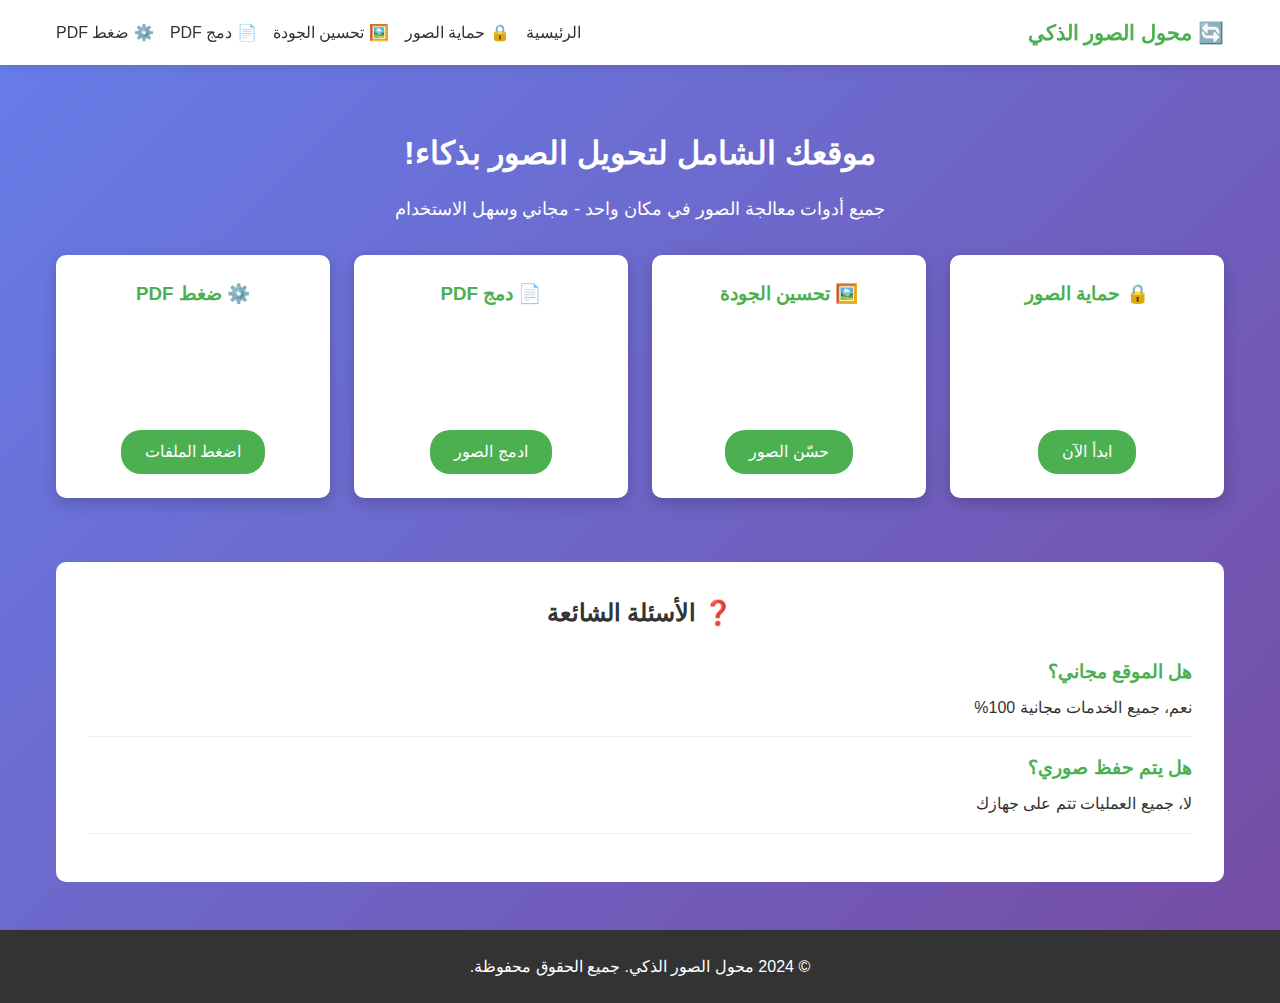
<file: index.html>
<!DOCTYPE html>
<html lang="ar" dir="rtl">
<head>
    <meta charset="UTF-8">
    <meta name="viewport" content="width=device-width, initial-scale=1.0">
    <title>محول الصور الذكي - تحويل وحماية الصور أونلاين</title>
    <meta name="description" content="أداة مجانية لتحويل الصور، حماية الصور بكلمة مرور، تحسين الجودة ودمج الصور في PDF">
    <link rel="stylesheet" href="assets/css/style.css">
</head>
<body>
    <!-- شريط التنقل -->
    <nav>
        <div class="nav-container">
            <h1>🔄 محول الصور الذكي</h1>
            <ul>
                <li><a href="index.html">الرئيسية</a></li>
                <li><a href="password-protect.html">🔒 حماية الصور</a></li>
                <li><a href="image-quality.html">🖼️ تحسين الجودة</a></li>
                <li><a href="merge-pdf.html">📄 دمج PDF</a></li>
                <li><a href="compress-pdf.html">⚙️ ضغط PDF</a></li>
            </ul>
        </div>
    </nav>

    <!-- قسم البطل -->
    <main>
        <section class="hero">
            <h2>موقعك الشامل لتحويل الصور بذكاء!</h2>
            <p>جميع أدوات معالجة الصور في مكان واحد - مجاني وسهل الاستخدام</p>
            
            <div class="features-grid">
                <div class="feature-card">
                    <h3>🔒 حماية الصور</h3>
                    <p>أضف كلمة مرور قوية لصورك المهمة</p>
                    <a href="password-protect.html" class="btn">ابدأ الآن</a>
                </div>
                
                <div class="feature-card">
                    <h3>🖼️ تحسين الجودة</h3>
                    <p>حسّن جودة صورك الضبابية تلقائياً</p>
                    <a href="image-quality.html" class="btn">حسّن الصور</a>
                </div>
                
                <div class="feature-card">
                    <h3>📄 دمج PDF</h3>
                    <p>اجمع صورك في ملف PDF واحد</p>
                    <a href="merge-pdf.html" class="btn">ادمج الصور</a>
                </div>
                
                <div class="feature-card">
                    <h3>⚙️ ضغط PDF</h3>
                    <p>قلل حجم ملفاتك مع الحفاظ على الجودة</p>
                    <a href="compress-pdf.html" class="btn">اضغط الملفات</a>
                </div>
            </div>
        </section>

        <!-- الأسئلة الشائعة -->
        <section class="faq">
            <h2>❓ الأسئلة الشائعة</h2>
            <div class="faq-item">
                <h3>هل الموقع مجاني؟</h3>
                <p>نعم، جميع الخدمات مجانية 100%</p>
            </div>
            <div class="faq-item">
                <h3>هل يتم حفظ صوري؟</h3>
                <p>لا، جميع العمليات تتم على جهازك</p>
            </div>
        </section>
    </main>

    <!-- التذييل -->
    <footer>
        <p>© 2024 محول الصور الذكي. جميع الحقوق محفوظة.</p>
    </footer>

    <script src="assets/js/app.js"></script>
</body>
</html>
</file>
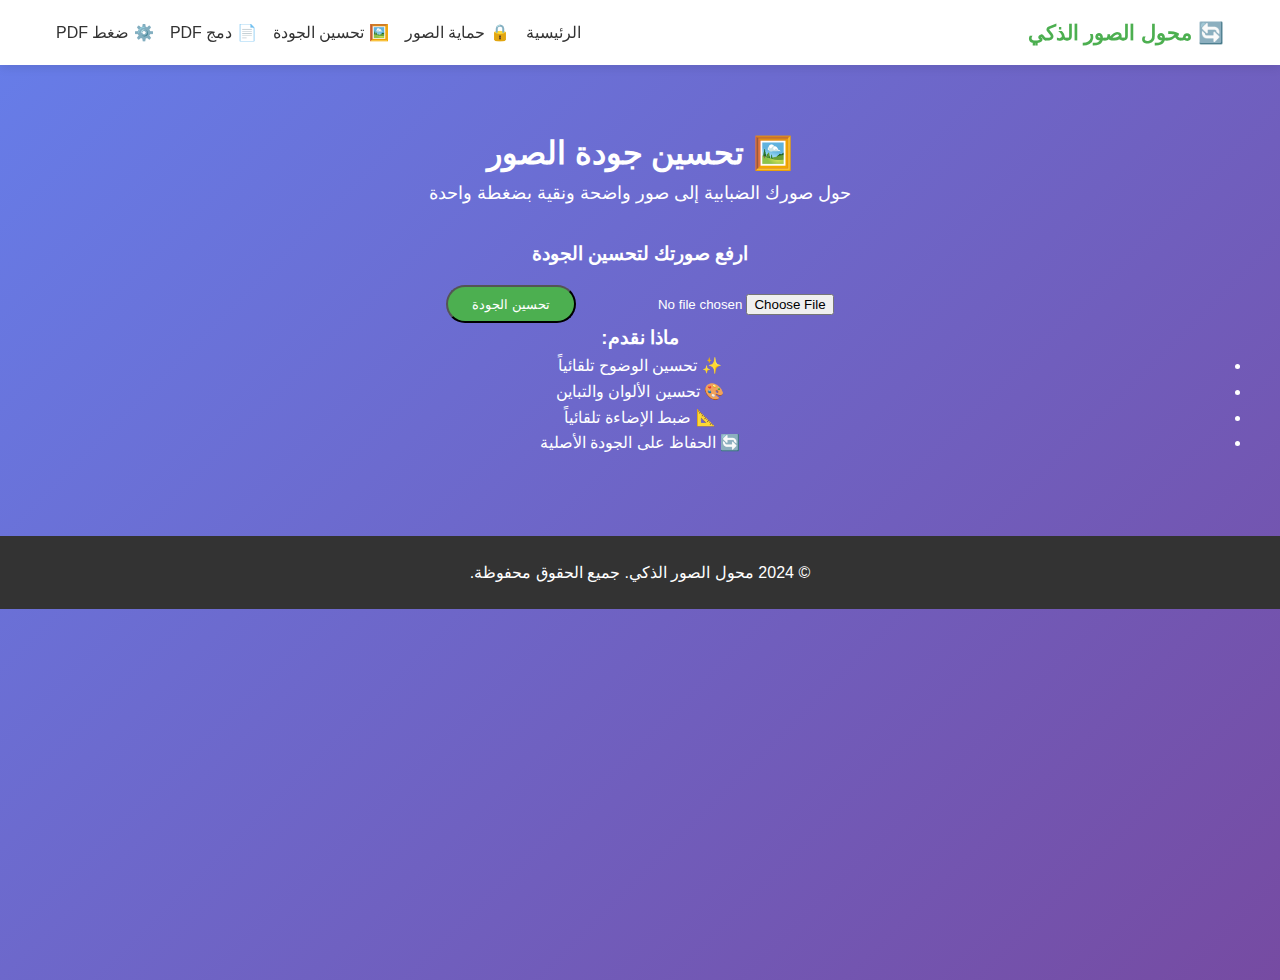
<file: image-quality.html>
<!DOCTYPE html>
<html lang="ar" dir="rtl">
<head>
    <meta charset="UTF-8">
    <meta name="viewport" content="width=device-width, initial-scale=1.0">
    <title>تحسين جودة الصور - محول الصور الذكي</title>
    <meta name="description" content="حسن جودة صورك الضبابية واحصل على صور واضحة ونقية تلقائياً">
    <link rel="stylesheet" href="assets/css/style.css">
</head>
<body>
    <nav>
        <div class="nav-container">
            <h1>🔄 محول الصور الذكي</h1>
            <ul>
                <li><a href="index.html">الرئيسية</a></li>
                <li><a href="password-protect.html">🔒 حماية الصور</a></li>
                <li><a href="image-quality.html">🖼️ تحسين الجودة</a></li>
                <li><a href="merge-pdf.html">📄 دمج PDF</a></li>
                <li><a href="compress-pdf.html">⚙️ ضغط PDF</a></li>
            </ul>
        </div>
    </nav>

    <main>
        <section class="hero">
            <h1>🖼️ تحسين جودة الصور</h1>
            <p>حول صورك الضبابية إلى صور واضحة ونقية بضغطة واحدة</p>
            
            <div class="upload-area">
                <h3>ارفع صورتك لتحسين الجودة</h3>
                <input type="file" id="qualityUpload" accept="image/*">
                <button class="btn" onclick="improveQuality()">تحسين الجودة</button>
            </div>
            
            <div class="info-box">
                <h3>ماذا نقدم:</h3>
                <ul>
                    <li>✨ تحسين الوضوح تلقائياً</li>
                    <li>🎨 تحسين الألوان والتباين</li>
                    <li>📐 ضبط الإضاءة تلقائياً</li>
                    <li>🔄 الحفاظ على الجودة الأصلية</li>
                </ul>
            </div>
        </section>
    </main>

    <footer>
        <p>© 2024 محول الصور الذكي. جميع الحقوق محفوظة.</p>
    </footer>

    <script src="assets/js/app.js"></script>
</body>
</html>
</file>
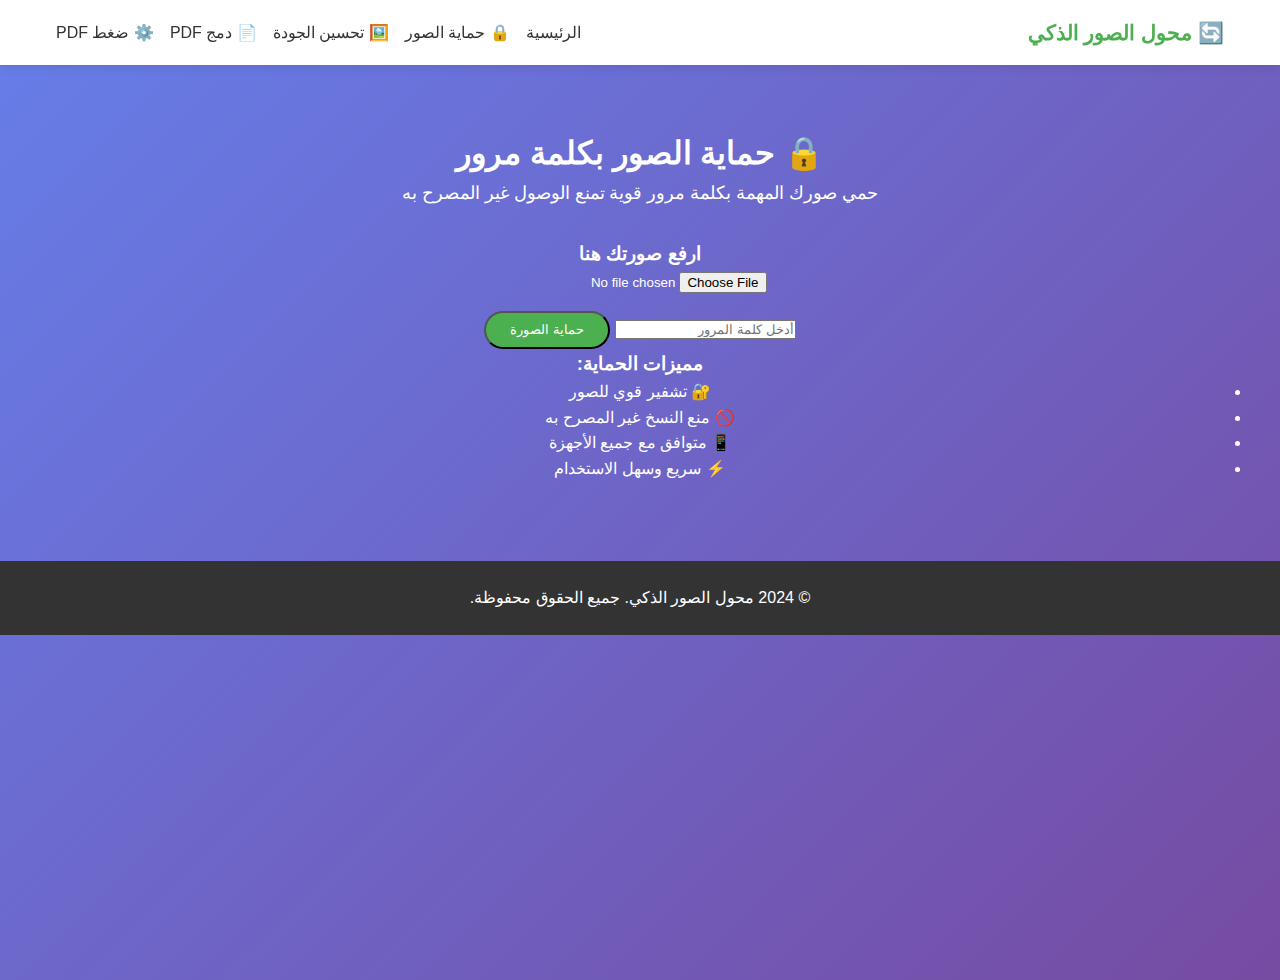
<file: password-protect.html>
<!DOCTYPE html>
<html lang="ar" dir="rtl">
<head>
    <meta charset="UTF-8">
    <meta name="viewport" content="width=device-width, initial-scale=1.0">
    <title>حماية الصور بكلمة مرور - محول الصور الذكي</title>
    <meta name="description" content="أضف حماية قوية بكلمة مرور لصورك المهمة وحافظ على خصوصيتها">
    <link rel="stylesheet" href="assets/css/style.css">
</head>
<body>
    <nav>
        <div class="nav-container">
            <h1>🔄 محول الصور الذكي</h1>
            <ul>
                <li><a href="index.html">الرئيسية</a></li>
                <li><a href="password-protect.html">🔒 حماية الصور</a></li>
                <li><a href="image-quality.html">🖼️ تحسين الجودة</a></li>
                <li><a href="merge-pdf.html">📄 دمج PDF</a></li>
                <li><a href="compress-pdf.html">⚙️ ضغط PDF</a></li>
            </ul>
        </div>
    </nav>

    <main>
        <section class="hero">
            <h1>🔒 حماية الصور بكلمة مرور</h1>
            <p>حمي صورك المهمة بكلمة مرور قوية تمنع الوصول غير المصرح به</p>
            
            <div class="upload-area">
                <h3>ارفع صورتك هنا</h3>
                <input type="file" id="imageUpload" accept="image/*">
                <div class="password-section">
                    <input type="password" id="password" placeholder="أدخل كلمة المرور">
                    <button class="btn" onclick="protectImage()">حماية الصورة</button>
                </div>
            </div>
            
            <div class="info-box">
                <h3>مميزات الحماية:</h3>
                <ul>
                    <li>🔐 تشفير قوي للصور</li>
                    <li>🚫 منع النسخ غير المصرح به</li>
                    <li>📱 متوافق مع جميع الأجهزة</li>
                    <li>⚡ سريع وسهل الاستخدام</li>
                </ul>
            </div>
        </section>
    </main>

    <footer>
        <p>© 2024 محول الصور الذكي. جميع الحقوق محفوظة.</p>
    </footer>

    <script src="assets/js/app.js"></script>
</body>
</html>
</file>
<file: assets/css/style.css>
/* إعادة ضبط الهيكل الأساسي */
* {
    margin: 0;
    padding: 0;
    box-sizing: border-box;
}

/* تنسيق الجسم العام */
body {
    font-family: Arial, sans-serif;
    line-height: 1.6;
    color: #333;
    background: linear-gradient(135deg, #667eea 0%, #764ba2 100%);
    min-height: 100vh;
}

/* شريط التنقل */
nav {
    background: white;
    padding: 1rem 0;
    position: fixed;
    width: 100%;
    top: 0;
    box-shadow: 0 2px 10px rgba(0,0,0,0.1);
}

.nav-container {
    max-width: 1200px;
    margin: 0 auto;
    padding: 0 1rem;
    display: flex;
    justify-content: space-between;
    align-items: center;
}

nav h1 {
    color: #4CAF50;
    font-size: 1.3rem;
}

nav ul {
    display: flex;
    list-style: none;
    gap: 1rem;
}

nav a {
    text-decoration: none;
    color: #333;
    font-weight: 500;
}

nav a:hover {
    color: #4CAF50;
}

/* المحتوى الرئيسي */
main {
    margin-top: 80px;
    padding: 1rem;
    max-width: 1200px;
    margin-left: auto;
    margin-right: auto;
}

/* قسم البطل */
.hero {
    text-align: center;
    padding: 2rem 0;
    color: white;
}

.hero h2 {
    font-size: 2rem;
    margin-bottom: 1rem;
}

.hero p {
    font-size: 1.1rem;
    margin-bottom: 2rem;
}

/* شبكة الميزات */
.features-grid {
    display: grid;
    grid-template-columns: repeat(auto-fit, minmax(250px, 1fr));
    gap: 1.5rem;
    margin-top: 2rem;
}

.feature-card {
    background: white;
    padding: 1.5rem;
    border-radius: 10px;
    text-align: center;
    box-shadow: 0 5px 15px rgba(0,0,0,0.2);
}

.feature-card h3 {
    color: #4CAF50;
    margin-bottom: 1rem;
}

/* الأزرار */
.btn {
    display: inline-block;
    background: #4CAF50;
    color: white;
    padding: 0.6rem 1.5rem;
    border-radius: 20px;
    text-decoration: none;
    margin-top: 1rem;
}

.btn:hover {
    background: #45a049;
}

/* الأسئلة الشائعة */
.faq {
    background: white;
    padding: 2rem;
    border-radius: 10px;
    margin-top: 2rem;
}

.faq h2 {
    text-align: center;
    margin-bottom: 1.5rem;
}

.faq-item {
    margin-bottom: 1rem;
    padding-bottom: 1rem;
    border-bottom: 1px solid #eee;
}

.faq-item h3 {
    color: #4CAF50;
    margin-bottom: 0.5rem;
}

/* التذييل */
footer {
    background: #333;
    color: white;
    text-align: center;
    padding: 1.5rem 0;
    margin-top: 2rem;
}

/* التصميم المتجاوب للجوال */
@media (max-width: 768px) {
    .nav-container {
        flex-direction: column;
        gap: 1rem;
    }
    
    nav ul {
        flex-wrap: wrap;
        justify-content: center;
    }
    
    .hero h2 {
        font-size: 1.5rem;
    }
    
    .features-grid {
        grid-template-columns: 1fr;
    }
}
</file>
